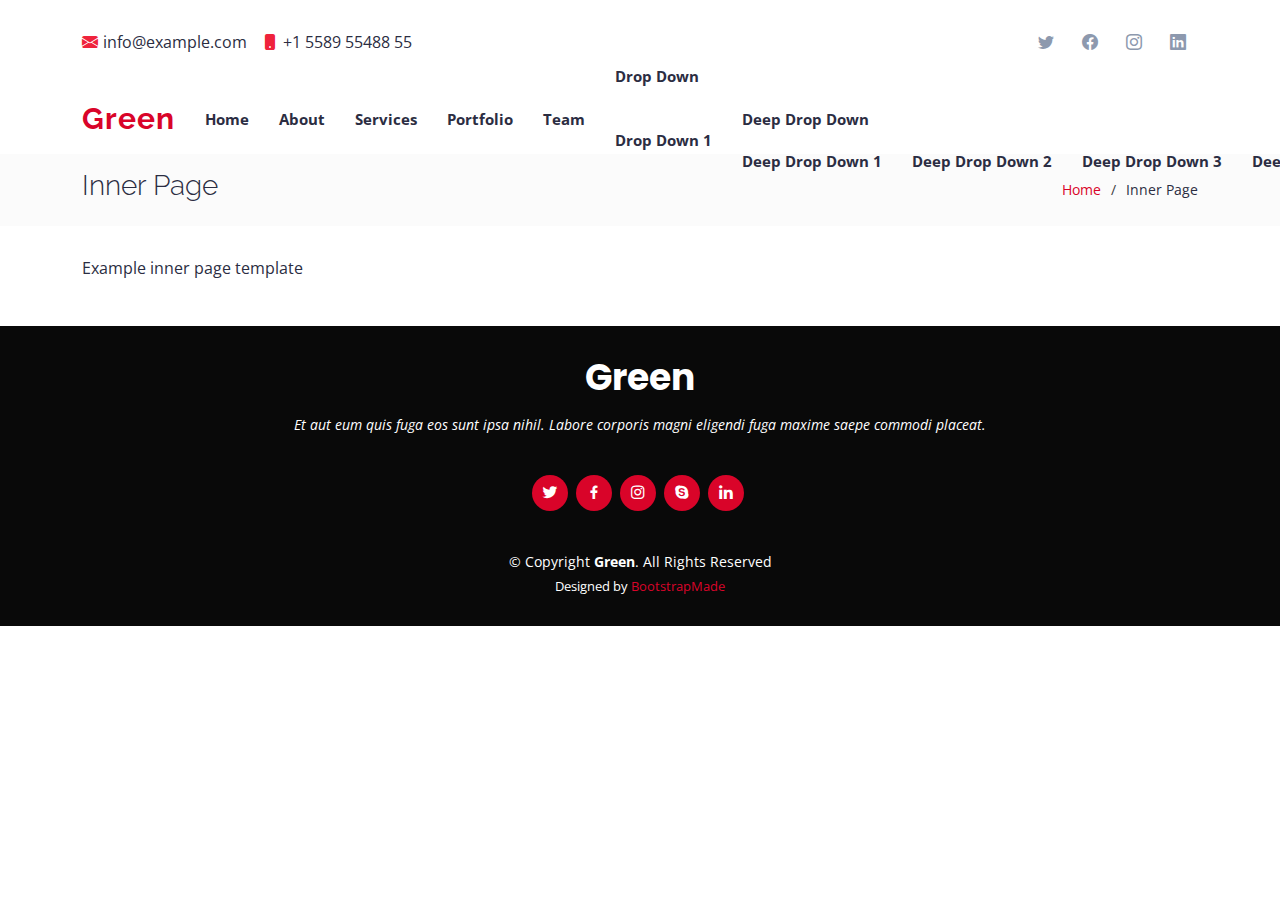
<file: inner-page.html>
<!DOCTYPE html>
<html lang="en">

<head>
  <meta charset="utf-8">
  <meta content="width=device-width, initial-scale=1.0" name="viewport">

  <title>Inner Page - Green Bootstrap Template</title>
  <meta content="" name="description">
  <meta content="" name="keywords">

  <!-- Favicons -->
  <link href="assets/img/favicon.png" rel="icon">
  <link href="assets/img/apple-touch-icon.png" rel="apple-touch-icon">

  <!-- Google Fonts -->
  <link href="https://fonts.googleapis.com/css?family=Open+Sans:300,300i,400,400i,600,600i,700,700i|Raleway:300,300i,400,400i,500,500i,600,600i,700,700i|Poppins:300,300i,400,400i,500,500i,600,600i,700,700i" rel="stylesheet">

  <!-- Vendor CSS Files -->
  <link href="assets/vendor/animate.css/animate.min.css" rel="stylesheet">
  <link href="assets/vendor/bootstrap/css/bootstrap.min.css" rel="stylesheet">
  <link href="assets/vendor/bootstrap-icons/bootstrap-icons.css" rel="stylesheet">
  <link href="assets/vendor/boxicons/css/boxicons.min.css" rel="stylesheet">
  <link href="assets/vendor/glightbox/css/glightbox.min.css" rel="stylesheet">
  <link href="assets/vendor/swiper/swiper-bundle.min.css" rel="stylesheet">

  <!-- Template Main CSS File -->
  <link href="assets/css/style.css" rel="stylesheet">

  <!-- =======================================================
  * Template Name: Green
  * Updated: Jan 09 2024 with Bootstrap v5.3.2
  * Template URL: https://bootstrapmade.com/green-free-one-page-bootstrap-template/
  * Author: BootstrapMade.com
  * License: https://bootstrapmade.com/license/
  ======================================================== -->
</head>

<body>

  <!-- ======= Top Bar ======= -->
  <section id="topbar" class="d-flex align-items-center">
    <div class="container d-flex justify-content-center justify-content-md-between">
      <div class="contact-info d-flex align-items-center">
        <i class="bi bi-envelope-fill"></i><a href="mailto:contact@example.com">info@example.com</a>
        <i class="bi bi-phone-fill phone-icon"></i> +1 5589 55488 55
      </div>
      <div class="social-links d-none d-md-block">
        <a href="#" class="twitter"><i class="bi bi-twitter"></i></a>
        <a href="#" class="facebook"><i class="bi bi-facebook"></i></a>
        <a href="#" class="instagram"><i class="bi bi-instagram"></i></a>
        <a href="#" class="linkedin"><i class="bi bi-linkedin"></i></i></a>
      </div>
    </div>
  </section>

  <!-- ======= Header ======= -->
  <header id="header" class="d-flex align-items-center">
    <div class="container d-flex align-items-center">

      <h1 class="logo me-auto"><a href="index.html">Green</a></h1>
      <!-- Uncomment below if you prefer to use an image logo -->
      <!-- <a href="index.html" class="logo me-auto"><img src="assets/img/logo.png" alt="" class="img-fluid"></a>-->

      <nav id="navbar" class="navbar">
        <ul>
          <li><a class="nav-link scrollto " href="#hero">Home</a></li>
          <li><a class="nav-link scrollto" href="#about">About</a></li>
          <li><a class="nav-link scrollto" href="#services">Services</a></li>
          <li><a class="nav-link scrollto " href="#portfolio">Portfolio</a></li>
          <li><a class="nav-link scrollto" href="#team">Team</a></li>
          <li class="dropdown"><a href="#"><span>Drop Down</span> <i class="bi bi-chevron-down"></i></a>
            <ul>
              <li><a href="#">Drop Down 1</a></li>
              <li class="dropdown"><a href="#"><span>Deep Drop Down</span> <i class="bi bi-chevron-right"></i></a>
                <ul>
                  <li><a href="#">Deep Drop Down 1</a></li>
                  <li><a href="#">Deep Drop Down 2</a></li>
                  <li><a href="#">Deep Drop Down 3</a></li>
                  <li><a href="#">Deep Drop Down 4</a></li>
                  <li><a href="#">Deep Drop Down 5</a></li>
                </ul>
              </li>
              <li><a href="#">Drop Down 2</a></li>
              <li><a href="#">Drop Down 3</a></li>
              <li><a href="#">Drop Down 4</a></li>
            </ul>
          </li>
          <li><a class="nav-link scrollto" href="#contact">Contact</a></li>
          <li><a class="getstarted scrollto" href="#about">Get Started</a></li>
        </ul>
        <i class="bi bi-list mobile-nav-toggle"></i>
      </nav><!-- .navbar -->

    </div>
  </header><!-- End Header -->

  <main id="main">

    <!-- ======= Breadcrumbs ======= -->
    <section class="breadcrumbs">
      <div class="container">

        <div class="d-flex justify-content-between align-items-center">
          <h2>Inner Page</h2>
          <ol>
            <li><a href="index.html">Home</a></li>
            <li>Inner Page</li>
          </ol>
        </div>

      </div>
    </section><!-- End Breadcrumbs -->

    <section class="inner-page">
      <div class="container">
        <p>
          Example inner page template
        </p>
      </div>
    </section>

  </main><!-- End #main -->

  <!-- ======= Footer ======= -->
  <footer id="footer">
    <div class="container">
      <h3>Green</h3>
      <p>Et aut eum quis fuga eos sunt ipsa nihil. Labore corporis magni eligendi fuga maxime saepe commodi placeat.</p>
      <div class="social-links">
        <a href="#" class="twitter"><i class="bx bxl-twitter"></i></a>
        <a href="#" class="facebook"><i class="bx bxl-facebook"></i></a>
        <a href="#" class="instagram"><i class="bx bxl-instagram"></i></a>
        <a href="#" class="google-plus"><i class="bx bxl-skype"></i></a>
        <a href="#" class="linkedin"><i class="bx bxl-linkedin"></i></a>
      </div>
      <div class="copyright">
        &copy; Copyright <strong><span>Green</span></strong>. All Rights Reserved
      </div>
      <div class="credits">
        <!-- All the links in the footer should remain intact. -->
        <!-- You can delete the links only if you purchased the pro version. -->
        <!-- Licensing information: https://bootstrapmade.com/license/ -->
        <!-- Purchase the pro version with working PHP/AJAX contact form: https://bootstrapmade.com/green-free-one-page-bootstrap-template/ -->
        Designed by <a href="https://bootstrapmade.com/">BootstrapMade</a>
      </div>
    </div>
  </footer><!-- End Footer -->

  <a href="#" class="back-to-top d-flex align-items-center justify-content-center"><i class="bi bi-arrow-up-short"></i></a>

  <!-- Vendor JS Files -->
  <script src="assets/vendor/bootstrap/js/bootstrap.bundle.min.js"></script>
  <script src="assets/vendor/glightbox/js/glightbox.min.js"></script>
  <script src="assets/vendor/isotope-layout/isotope.pkgd.min.js"></script>
  <script src="assets/vendor/swiper/swiper-bundle.min.js"></script>
  <script src="assets/vendor/php-email-form/validate.js"></script>

  <!-- Template Main JS File -->
  <script src="assets/js/main.js"></script>

</body>

</html>
</file>
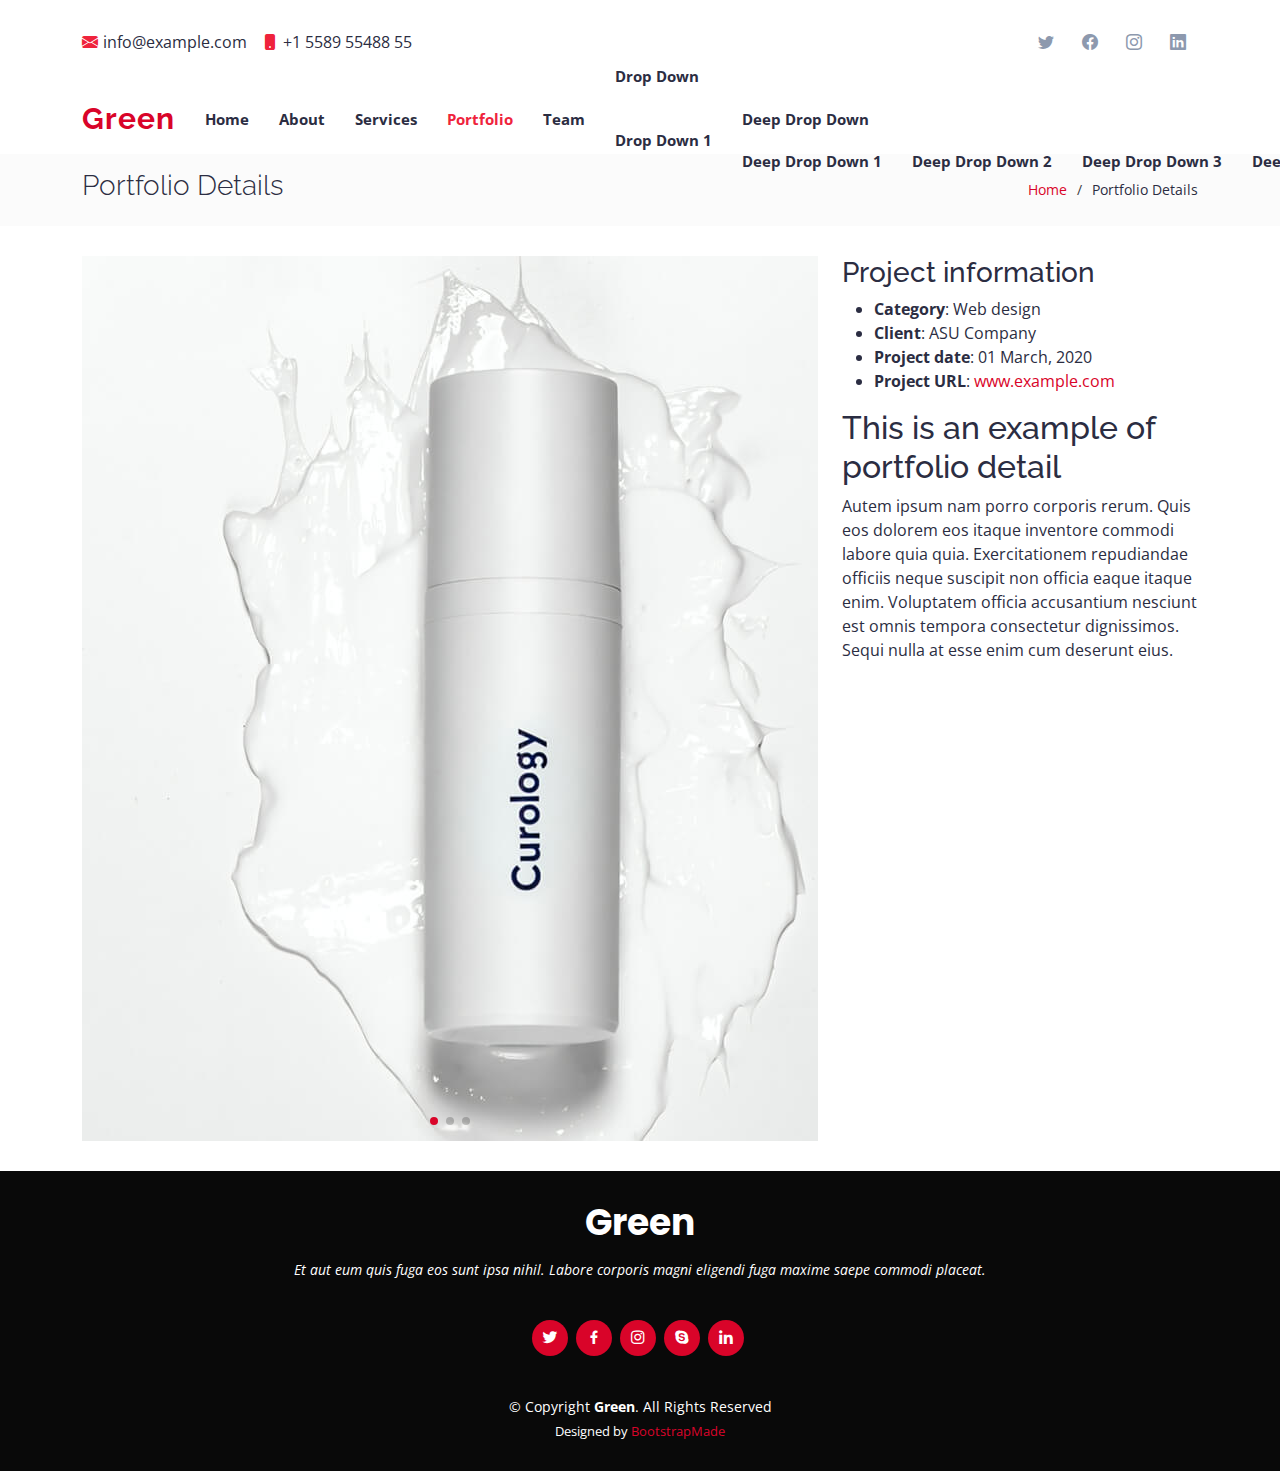
<file: portfolio-details.html>
<!DOCTYPE html>
<html lang="en">

<head>
  <meta charset="utf-8">
  <meta content="width=device-width, initial-scale=1.0" name="viewport">

  <title>Portfolio Details - Green Bootstrap Template</title>
  <meta content="" name="description">
  <meta content="" name="keywords">

  <!-- Favicons -->
  <link href="assets/img/favicon.png" rel="icon">
  <link href="assets/img/apple-touch-icon.png" rel="apple-touch-icon">

  <!-- Google Fonts -->
  <link href="https://fonts.googleapis.com/css?family=Open+Sans:300,300i,400,400i,600,600i,700,700i|Raleway:300,300i,400,400i,500,500i,600,600i,700,700i|Poppins:300,300i,400,400i,500,500i,600,600i,700,700i" rel="stylesheet">

  <!-- Vendor CSS Files -->
  <link href="assets/vendor/animate.css/animate.min.css" rel="stylesheet">
  <link href="assets/vendor/bootstrap/css/bootstrap.min.css" rel="stylesheet">
  <link href="assets/vendor/bootstrap-icons/bootstrap-icons.css" rel="stylesheet">
  <link href="assets/vendor/boxicons/css/boxicons.min.css" rel="stylesheet">
  <link href="assets/vendor/glightbox/css/glightbox.min.css" rel="stylesheet">
  <link href="assets/vendor/swiper/swiper-bundle.min.css" rel="stylesheet">

  <!-- Template Main CSS File -->
  <link href="assets/css/style.css" rel="stylesheet">

  <!-- =======================================================
  * Template Name: Green
  * Updated: Jan 09 2024 with Bootstrap v5.3.2
  * Template URL: https://bootstrapmade.com/green-free-one-page-bootstrap-template/
  * Author: BootstrapMade.com
  * License: https://bootstrapmade.com/license/
  ======================================================== -->
</head>

<body>

  <!-- ======= Top Bar ======= -->
  <section id="topbar" class="d-flex align-items-center">
    <div class="container d-flex justify-content-center justify-content-md-between">
      <div class="contact-info d-flex align-items-center">
        <i class="bi bi-envelope-fill"></i><a href="mailto:contact@example.com">info@example.com</a>
        <i class="bi bi-phone-fill phone-icon"></i> +1 5589 55488 55
      </div>
      <div class="social-links d-none d-md-block">
        <a href="#" class="twitter"><i class="bi bi-twitter"></i></a>
        <a href="#" class="facebook"><i class="bi bi-facebook"></i></a>
        <a href="#" class="instagram"><i class="bi bi-instagram"></i></a>
        <a href="#" class="linkedin"><i class="bi bi-linkedin"></i></i></a>
      </div>
    </div>
  </section>

  <!-- ======= Header ======= -->
  <header id="header" class="d-flex align-items-center">
    <div class="container d-flex align-items-center">

      <h1 class="logo me-auto"><a href="index.html">Green</a></h1>
      <!-- Uncomment below if you prefer to use an image logo -->
      <!-- <a href="index.html" class="logo me-auto"><img src="assets/img/logo.png" alt="" class="img-fluid"></a>-->

      <nav id="navbar" class="navbar">
        <ul>
          <li><a class="nav-link scrollto " href="#hero">Home</a></li>
          <li><a class="nav-link scrollto" href="#about">About</a></li>
          <li><a class="nav-link scrollto" href="#services">Services</a></li>
          <li><a class="nav-link scrollto active " href="#portfolio">Portfolio</a></li>
          <li><a class="nav-link scrollto" href="#team">Team</a></li>
          <li class="dropdown"><a href="#"><span>Drop Down</span> <i class="bi bi-chevron-down"></i></a>
            <ul>
              <li><a href="#">Drop Down 1</a></li>
              <li class="dropdown"><a href="#"><span>Deep Drop Down</span> <i class="bi bi-chevron-right"></i></a>
                <ul>
                  <li><a href="#">Deep Drop Down 1</a></li>
                  <li><a href="#">Deep Drop Down 2</a></li>
                  <li><a href="#">Deep Drop Down 3</a></li>
                  <li><a href="#">Deep Drop Down 4</a></li>
                  <li><a href="#">Deep Drop Down 5</a></li>
                </ul>
              </li>
              <li><a href="#">Drop Down 2</a></li>
              <li><a href="#">Drop Down 3</a></li>
              <li><a href="#">Drop Down 4</a></li>
            </ul>
          </li>
          <li><a class="nav-link scrollto" href="#contact">Contact</a></li>
          <li><a class="getstarted scrollto" href="#about">Get Started</a></li>
        </ul>
        <i class="bi bi-list mobile-nav-toggle"></i>
      </nav><!-- .navbar -->

    </div>
  </header><!-- End Header -->

  <main id="main">

    <!-- ======= Breadcrumbs ======= -->
    <section id="breadcrumbs" class="breadcrumbs">
      <div class="container">

        <div class="d-flex justify-content-between align-items-center">
          <h2>Portfolio Details</h2>
          <ol>
            <li><a href="index.html">Home</a></li>
            <li>Portfolio Details</li>
          </ol>
        </div>

      </div>
    </section><!-- End Breadcrumbs -->

    <!-- ======= Portfolio Details Section ======= -->
    <section id="portfolio-details" class="portfolio-details">
      <div class="container">

        <div class="row gy-4">

          <div class="col-lg-8">
            <div class="portfolio-details-slider swiper">
              <div class="swiper-wrapper align-items-center">

                <div class="swiper-slide">
                  <img src="assets/img/portfolio/portfolio-1.jpg" alt="">
                </div>

                <div class="swiper-slide">
                  <img src="assets/img/portfolio/portfolio-2.jpg" alt="">
                </div>

                <div class="swiper-slide">
                  <img src="assets/img/portfolio/portfolio-3.jpg" alt="">
                </div>

              </div>
              <div class="swiper-pagination"></div>
            </div>
          </div>

          <div class="col-lg-4">
            <div class="portfolio-info">
              <h3>Project information</h3>
              <ul>
                <li><strong>Category</strong>: Web design</li>
                <li><strong>Client</strong>: ASU Company</li>
                <li><strong>Project date</strong>: 01 March, 2020</li>
                <li><strong>Project URL</strong>: <a href="#">www.example.com</a></li>
              </ul>
            </div>
            <div class="portfolio-description">
              <h2>This is an example of portfolio detail</h2>
              <p>
                Autem ipsum nam porro corporis rerum. Quis eos dolorem eos itaque inventore commodi labore quia quia. Exercitationem repudiandae officiis neque suscipit non officia eaque itaque enim. Voluptatem officia accusantium nesciunt est omnis tempora consectetur dignissimos. Sequi nulla at esse enim cum deserunt eius.
              </p>
            </div>
          </div>

        </div>

      </div>
    </section><!-- End Portfolio Details Section -->

  </main><!-- End #main -->

  <!-- ======= Footer ======= -->
  <footer id="footer">
    <div class="container">
      <h3>Green</h3>
      <p>Et aut eum quis fuga eos sunt ipsa nihil. Labore corporis magni eligendi fuga maxime saepe commodi placeat.</p>
      <div class="social-links">
        <a href="#" class="twitter"><i class="bx bxl-twitter"></i></a>
        <a href="#" class="facebook"><i class="bx bxl-facebook"></i></a>
        <a href="#" class="instagram"><i class="bx bxl-instagram"></i></a>
        <a href="#" class="google-plus"><i class="bx bxl-skype"></i></a>
        <a href="#" class="linkedin"><i class="bx bxl-linkedin"></i></a>
      </div>
      <div class="copyright">
        &copy; Copyright <strong><span>Green</span></strong>. All Rights Reserved
      </div>
      <div class="credits">
        <!-- All the links in the footer should remain intact. -->
        <!-- You can delete the links only if you purchased the pro version. -->
        <!-- Licensing information: https://bootstrapmade.com/license/ -->
        <!-- Purchase the pro version with working PHP/AJAX contact form: https://bootstrapmade.com/green-free-one-page-bootstrap-template/ -->
        Designed by <a href="https://bootstrapmade.com/">BootstrapMade</a>
      </div>
    </div>
  </footer><!-- End Footer -->

  <a href="#" class="back-to-top d-flex align-items-center justify-content-center"><i class="bi bi-arrow-up-short"></i></a>

  <!-- Vendor JS Files -->
  <script src="assets/vendor/bootstrap/js/bootstrap.bundle.min.js"></script>
  <script src="assets/vendor/glightbox/js/glightbox.min.js"></script>
  <script src="assets/vendor/isotope-layout/isotope.pkgd.min.js"></script>
  <script src="assets/vendor/swiper/swiper-bundle.min.js"></script>
  <script src="assets/vendor/php-email-form/validate.js"></script>

  <!-- Template Main JS File -->
  <script src="assets/js/main.js"></script>

</body>

</html>
</file>
<file: assets/css/style.css>
/**
* Template Name: Green
* Updated: Jan 09 2024 with Bootstrap v5.3.2
* Template URL: https://bootstrapmade.com/green-free-one-page-bootstrap-template/
* Author: BootstrapMade.com
* License: https://bootstrapmade.com/license/
*/

/*--------------------------------------------------------------
# General
--------------------------------------------------------------*/
body {
  font-family: "Open Sans", sans-serif;
  color: #2B2D42;
}

a {
  text-decoration: none;
  color: #D90429;
}

a:hover {
  color: #EF233C;
  text-decoration: none;
}

h1,
h2,
h3,
h4,
h5,
h6 {
  font-family: "Raleway", sans-serif;
}

/*--------------------------------------------------------------
# Back to top button
--------------------------------------------------------------*/
.back-to-top {
  position: fixed;
  visibility: hidden;
  opacity: 0;
  right: 15px;
  bottom: 15px;
  z-index: 996;
  background: #D90429;
  width: 40px;
  height: 40px;
  border-radius: 4px;
  transition: all 0.4s;
}

.back-to-top i {
  font-size: 24px;
  color: #fff;
  line-height: 0;
}

.back-to-top:hover {
  background: #EF233C;
  color: #fff;
}

.back-to-top.active {
  visibility: visible;
  opacity: 1;
}

@keyframes zoomIn {
  from {
    transform: scale(0.5);
    opacity: 0;
  }

  to {
    transform: scale(1);
    opacity: 1;
  }
}

.zoomIn {
  animation: zoomIn 1.0s ease-in-out;
  animation-fill-mode: forwards;
}

/* 
@keyframes slideLeft {
  from {
    transform: translateX(0);
  }

  to {
    transform: translateX(-0%);
  }
} */

.zoomIn {
  animation: zoomIn 0.5s ease-in-out;
  animation-fill-mode: forwards;
}

*/

/*--------------------------------------------------------------
# Top Bar
--------------------------------------------------------------*/
#topbar {
  background: #fbfbfb;
  font-size: 15px;
  height: 40px;
  padding: 0;
}

#topbar .contact-info a {
  line-height: 0;
  color: #2B2D42;
  transition: 0.3s;
}

#topbar .contact-info a:hover {
  color: #EF233C;
}

#topbar .contact-info i {
  color: #EF233C;
  line-height: 0;
  margin-right: 5px;
}

#topbar .contact-info .phone-icon {
  margin-left: 15px;
}

#topbar .social-links a {
  color: #8D99AE;
  padding: 4px 12px;
  display: inline-block;
  line-height: 1px;
  transition: 0.3s;
}

#topbar .social-links a:hover {
  color: #EF233C;
}

/*--------------------------------------------------------------
# Header
--------------------------------------------------------------*/
#header {
  background: #fff;
  transition: all 0.5s;
  z-index: 997;
  height: 70px;
}

#header.header-scrolled {
  box-shadow: 0px 2px 15px rgba(0, 0, 0, 0.3);
}

#header .logo {
  font-size: 30px;
  color: #D90429;
  margin: 0;
  padding: 0;
  line-height: 1;
  font-weight: bolder;
  letter-spacing: 1px;
  text-transform: none;
}

#header .logo span {
  color: #2B2D42;
}

#header .logo img {
  max-height: 40px;
}

.scrolled-offset {
  margin-top: 70px;
}

/*--------------------------------------------------------------
# Navigation Menu
--------------------------------------------------------------*/
/**
* Desktop Navigation 
*/
.navbar {
  padding: 0;
}

.navbar ul {
  margin: 0;
  padding: 0;
  display: flex;
  list-style: none;
  align-items: center;
}  

.navbar li {
  position: relative;
}

.navbar a,
.navbar a:focus {
  display: flex;
  align-items: center;
  justify-content: space-between;
  padding: 10px 0px 10px 30px;
  font-size: 15px;
  font-weight: 700;
  color: #2B2D42;
  white-space: nowrap;
  transition: 0.3s;
}

.navbar a i,
.navbar a:focus i {
  font-size: 12px;
  line-height: 0;
  margin-left: 5px;
}

.navbar a:hover,
.navbar .active,
.navbar .active:focus,
.navbar li:hover>a {
  color: #EF233C;
}

.navbar .signup,
.navbar .signup:focus {
  color: #EF233C;
  padding: 8px 25px;
  margin-left: 30px;
  border-radius: 4px;
  border: 2px solid #EF233C;
  transition: 0.3s;
  font-size: 14px;
}

.navbar .signup:hover,
.navbar .signup:focus:hover {
  background: #EF233C;
  color: #fff;
}

/* .navbar .dropdown ul {
  display: block;
  position: absolute;
  left: 14px;
  top: calc(100% + 30px);
  margin: 0;
  padding: 10px 0;
  z-index: 99;
  opacity: 0;
  visibility: hidden;
  background: #fff;
  box-shadow: 0px 0px 30px rgba(127, 137, 161, 0.25);
  transition: 0.3s;
}

.navbar .dropdown ul li {
  min-width: 200px;
}

.navbar .dropdown ul a {
  padding: 10px 20px;
  text-transform: none;
}

.navbar .dropdown ul a i {
  font-size: 12px;
}

.navbar .dropdown ul a:hover,
.navbar .dropdown ul .active:hover,
.navbar .dropdown ul li:hover>a {
  color: #EF233C;
}

.navbar .dropdown:hover>ul {
  opacity: 1;
  top: 100%;
  visibility: visible;
}

.navbar .dropdown .dropdown ul {
  top: 0;
  left: calc(100% - 30px);
  visibility: hidden;
}

.navbar .dropdown .dropdown:hover>ul {
  opacity: 1;
  top: 0;
  left: 100%;
  visibility: visible;
}

@media (max-width: 1366px) {
  .navbar .dropdown .dropdown ul {
    left: -90%;
  }

  .navbar .dropdown .dropdown:hover>ul {
    left: -100%;
  }
} */

/**
* Mobile Navigation 
*/
.mobile-nav-toggle {
  color: #2B2D42;
  font-size: 28px;
  cursor: pointer;
  display: none;
  line-height: 0;
  transition: 0.5s;
}

.mobile-nav-toggle.bi-x {
  color: #fff;
}

@media (max-width: 991px) {
  .mobile-nav-toggle {
    display: block;
  }

  .navbar ul {
    display: none;
  }

  #header .logo img {
    display: none;
  }
}

.navbar-mobile {
  position: fixed;
  overflow: hidden;
  top: 0;
  right: 0;
  left: 0;
  bottom: 0;
  background: rgba(9, 9, 9, 0.9);
  transition: 0.3s;
  z-index: 999;
}

.navbar-mobile .mobile-nav-toggle {
  position: absolute;
  top: 15px;
  right: 15px;
}

.navbar-mobile ul {
  display: block;
  position: absolute;
  top: 55px;
  right: 15px;
  bottom: 15px;
  left: 15px;
  padding: 10px 0;
  background-color: #fff;
  overflow-y: auto;
  transition: 0.3s;
}

.navbar-mobile a,
.navbar-mobile a:focus {
  padding: 10px 20px;
  font-size: 15px;
  color: #2B2D42;
}

.navbar-mobile a:hover,
.navbar-mobile .active,
.navbar-mobile li:hover>a {
  color: #EF233C;
}

.navbar-mobile .signup,
.navbar-mobile .signup:focus {
  margin: 15px;
}

/* .navbar-mobile .dropdown ul {
  position: static;
  display: none;
  margin: 10px 20px;
  padding: 10px 0;
  z-index: 99;
  opacity: 1;
  visibility: visible;
  background: #fff;
  box-shadow: 0px 0px 30px rgba(127, 137, 161, 0.25);
}

.navbar-mobile .dropdown ul li {
  min-width: 200px;
}

.navbar-mobile .dropdown ul a {
  padding: 10px 20px;
}

.navbar-mobile .dropdown ul a i {
  font-size: 12px;
}

.navbar-mobile .dropdown ul a:hover,
.navbar-mobile .dropdown ul .active:hover,
.navbar-mobile .dropdown ul li:hover>a {
  color: #5cb874;
}

.navbar-mobile .dropdown>.dropdown-active {
  display: block;
} */

/*--------------------------------------------------------------
# Hero Section
--------------------------------------------------------------*/
#hero {
  width: 100%;
  height: 70vh;
  background-color: rgba(9, 9, 9, 0.8);
  overflow: hidden;
  position: relative;
}

#hero .carousel,
#hero .carousel-inner,
#hero .carousel-item,
#hero .carousel-item::before {
  background-size: cover;
  background-position: center;
  background-repeat: no-repeat;
  position: absolute;
  top: 0;
  right: 0;
  left: 0;
  bottom: 0;
}

#hero .carousel-item::before {
  content: "";
  background-color: rgba(0, 0, 0, .7);
}

#hero .carousel-container {
  display: flex;
  justify-content: center;
  align-items: center;
  position: absolute;
  bottom: 0;
  top: 0;
  left: 50px;
  right: 50px;
}

#hero .container {
  text-align: center;
}

#hero h6 {
  color: #fff;
  margin-bottom: 20px;
  font-size: 40px;
  font-weight: 700;
}

#hero h1 {
  animation-delay: 0.4s;
  margin: 0 auto 30px auto;
  color: #EDF2F4;
}

#hero .carousel-inner .carousel-item {
  transition-property: opacity;
  background-position: center top;
}

#hero .carousel-inner .carousel-item,
#hero .carousel-inner .active.carousel-item-start,
#hero .carousel-inner .active.carousel-item-end {
  opacity: 0;
}

#hero .carousel-inner .active,
#hero .carousel-inner .carousel-item-next.carousel-item-start,
#hero .carousel-inner .carousel-item-prev.carousel-item-end {
  opacity: 1;
  transition: 0.5s;
}

#hero .carousel-control-next-icon,
#hero .carousel-control-prev-icon {
  background: none;
  font-size: 30px;
  line-height: 0;
  width: auto;
  height: auto;
  background: rgba(255, 255, 255, 0.2);
  border-radius: 50px;
  transition: 0.3s;
  color: rgba(255, 255, 255, 0.5);
  width: 54px;
  height: 54px;
  display: flex;
  align-items: center;
  justify-content: center;
}

#hero .carousel-control-next-icon:hover,
#hero .carousel-control-prev-icon:hover {
  background: rgba(255, 255, 255, 0.3);
  color: rgba(255, 255, 255, 0.8);
}

@media (max-width: 768px) {
  #heroCarousel .carousel-item {
    position: absolute;
    min-height: 450px;
  }

  #heroCarousel .carousel-item img {
    position: absolute;
    width: 100%;
    height: 100%;
    object-fit: cover;
  }
}

/* #hero .img-fluid-2 {
  max-width: 80%;
  height: auto;
  object-fit: contain;
} */

#hero .carousel-indicators li {
  list-style-type: none;
  cursor: pointer;
  background: #fff;
  overflow: hidden;
  border: 0;
  width: 12px;
  height: 12px;
  border-radius: 50px;
  opacity: 0.6;
  transition: 0.3s;
}

#hero .carousel-indicators li.active {
  opacity: 1;
  background: #2B2D42;
}

#hero .btn-learnmore {
  font-family: "Raleway", sans-serif;
  font-weight: 500;
  font-size: 14px;
  letter-spacing: 1px;
  display: inline-block;
  padding: 14px 32px;
  border-radius: 4px;
  transition: 0.5s;
  line-height: 1;
  color: #fff;
  animation-delay: 0.8s;
  background: #D90429;
}

#hero .btn-learnmore:hover {
  background: #EF233C;
}

/* #hero .btn-learnmore {
  color: #fff;
  background: #EF233C;
  border: #EF233C;
} */

@media (max-width: 992px) {
  #hero {
    height: 100vh;
  }

  #hero .carousel-container {
    top: 66px;
  }
}

@media (max-width: 768px) {
  #hero h6 {
    font-size: 28px;
  }
}

@media (min-width: 1024px) {

  #hero .carousel-control-prev,
  #hero .carousel-control-next {
    width: 5%;
  }
}

@media (max-height: 500px) {
  #hero {
    height: 120vh;
  }
}



/*--------------------------------------------------------------
# Sections General
--------------------------------------------------------------*/
section {
  padding: 30px 0;
}

.section-bg {
  background-color: #f8fcf9;
}

.section-title {
  text-align: center;
  padding-bottom: 30px;
}

.section-title h2 {
  font-size: 32px;
  font-weight: bold;
  text-transform: uppercase;
  margin-bottom: 20px;
  padding-bottom: 20px;
  position: relative;
}

.section-title h2::before {
  content: "";
  position: absolute;
  display: block;
  width: 120px;
  height: 1px;
  background: #ddd;
  bottom: 1px;
  left: calc(50% - 60px);
}

.section-title h2::after {
  content: "";
  position: absolute;
  display: block;
  width: 40px;
  height: 3px;
  background: #D90429;
  bottom: 0;
  left: calc(50% - 20px);
}

.section-title p {
  margin-bottom: 0;
  font-size: 14px;
  color: #919191;
}

/*--------------------------------------------------------------
# icons
--------------------------------------------------------------*/
.icons-container {
  padding: 3rem;
  display:grid;
  grid-template-columns: repeat(auto-fit,minmax(15rem, 1fr));
  gap: 1.5rem;
  background: #eee;
}

.icons-container .icons {
  display: flex;
  align-items: center;
  gap: 1.5rem;
  padding: 1rem;
  background: #fff;
  box-shadow: 0px 0 35px 0 rgba(0, 0, 0, 0.2);
  border-radius: .6rem;
}

.icons-container .icons i {
  height: 5rem;
  width: 5rem;
  line-height: 5rem;
  font-size: 2.5rem;
  border-radius: 50%;
  background: #eee;
  color: #D90429;
  text-align: center;
}

.icons-container .icons .content h4{
  font-size: 25px;
  font-family: Arial, Helvetica, sans-serif;
  font-weight: bold;
}

.icons-container .icons .content h4:hover {
  color: #D90429;
}

.icons-container .icons .content p{
  font-size: 18px;
}

/*--------------------------------------------------------------
# Vehicles Section
--------------------------------------------------------------*/

.vehicles .vehicle-slider {
  padding-bottom: 50px;
}

.vehicles .vehicle-slider .box {
  text-align: center;
}

.vehicles .vehicle-slider .box img{
  width: 100%;
  opacity: .5;
  transform: scale(.8);
}
.vehicles .vehicle-slider .box .content {
  transform: scale(0);
  padding-top: 1rem;
}

.vehicles .vehicle-slider .swiper-slide-active img {
  opacity: 1;
  transform: scale(3);
  animation: zoomIn 0.5s forwards;
}

.vehicles .vehicle-slider .swiper-slide-active .content {
  transform: scale();
  animation: zoomIn 0.5s forwards;
}

.vehicles .vehicle-slider .box .content h3 {
  font-size: 25px;
  color: #2b2d42;
  font-family: Arial, Helvetica, sans-serif;
  font-weight: bold;
}

.vehicles .vehicle-slider .box .content .price {
  font-size: 25px;
  color: #d90429;
  padding: 5px 0;
  font-weight: bolder;
}

.vehicles .vehicle-slider .box .content .price span{
  font-size: 17px;
  color: #8d99ae;
  font-weight: normal;
}

.vehicles .vehicle-slider .box .content p{
  font-size: 16px;
  padding: 10px;
  border-top: 1px solid #2b2d42 ;
  color: #8d99ae;
}

.vehicles .vehicle-slider .box .content p span{
  color: #d90429;
  font-size: 8px;
  padding: 0 5px;

}

.swiper-pagination-bullet-active {
  background-color: #d90429;
}

.vehicles .box .btn-checkout {
  font-family: "Raleway", sans-serif;
  font-weight: 500;
  font-size: 14px;
  letter-spacing: 1px;
  display: inline-block;
  padding: 14px 32px;
  border-radius: 4px;
  transition: 0.5s;
  line-height: 1;
  color: #fff;
  animation-delay: 0.8s;
  background: #D90429;
}

.vehicles .box .btn-checkout:hover {
  background: #EF233C;
}

/*--------------------------------------------------------------
# Services Section
--------------------------------------------------------------*/
.services .box-container {
  display: grid;
  grid-template-columns: repeat(auto-fit,minmax(20rem, 1fr));
  gap: 15PX;
}

.services .box-container .box {
  text-align: center;
  padding: 20px;
  border-radius: .5rem;
  box-shadow: 0px 0 35px 0 rgba(0, 0, 0, 0.1);
  border: 1px solid #d3d3d3;
}

.services .box-container .box i {
  height: 60px;
  width: 60px;
  line-height: 60px;
  font-size: 30px;
  color: #fff;
  background: #ef233c;
  border-radius: 50%;
  margin-bottom: 5px;
}

.services .box-container .box h3 {
  color: #2b2d42;
  font-size: 1rem;
  font-weight: bold;
}

.services .box-container .box p {
  color: #5c6378 ;
  font-size: .9rem;
  padding: 1rem 0;
  line-height: 1.8;
}

.services .box-container .box:hover i{
  background: #fff;
  color: #2b2d42;
}

.services .box-container .box:hover {
  background: #2b2d42;
}

.services .box-container .box:hover h3{
  color: #edf2f4;
}

.services .box-container .box:hover p{
  color: #edf2f4;
}

.services .box .btn-checkout {
  font-family: "Raleway", sans-serif;
  font-weight: 500;
  font-size: 14px;
  letter-spacing: 1px;
  display: inline-block;
  padding: 14px 32px;
  border-radius: 5px;
  transition: 0.5s;
  line-height: 1;
  color: #fff;
  animation-delay: 0.8s;
  background: #D90429;
}

.services .box .btn-checkout:hover {
  background: #EF233C;
}

/*--------------------------------------------------------------
# Featured Section
--------------------------------------------------------------*/
.featured .featured-slider {
  padding: 1rem;
  padding-bottom: 4rem;
}

.featured .featured-slider .box {
  text-align: center;
  padding: 2rem;
  box-shadow: inset 0px 10px 35px 0 rgba(0, 0, 0, 0.1);
  border: 1px solid #d3d3d3;
  border-radius: .5rem;
}


.featured .featured-slider .box img {
  width: 100%
}

.featured .featured-slider .box:hover img {
  transform: scale(.9);
}

.featured .featured-slider .box h3 {
  font-size: 1.5rem;
  color: #2b2d42;
}

.featured .featured-slider .box .stars {
  padding: .3rem 0;
}

.featured .featured-slider .box .stars i {
  font-size: 1.5rem;
  color: #ffe000;
}

.featured .featured-slider .box .price {
  font-size: 1.5rem;
  color: #2b2d42;
}

.featured .box .btn-checkout {
  font-family: "Raleway", sans-serif;
  font-weight: 500;
  font-size: 14px;
  letter-spacing: 1px;
  display: inline-block;
  padding: 14px 32px;
  border-radius: 5px;
  transition: 0.5s;
  line-height: 1;
  color: #fff;
  animation-delay: 0.8s;
  background: #D90429;
}

.featured .box .btn-checkout:hover {
  background: #EF233C;
}

/* -------------------------------------------------------------
# Login Form
------------------------------------------------------------- */
/* .login-form-container {
  position: fixed;
  top: 0; left: 0;
  z-index: 1000;
  height: 100%;
  width: 100%;
  background: rgba(255, 255, 255, 0.8);
  display: flex;
  align-items: center;
  justify-content: center;
}

.login-form-container form {
  padding: 2rem;
  margin: 2rem;
  border-radius: .5rem;
  box-shadow: 0px 0 35px 0 rgba(0, 0, 0, 0.1);
  background: #fff;
  border: 1px solid #d3d3d3;
  text-align: center;
  width: 30rem;
}

.login-form-container form h3 {
  color:#2b2d42;
  font-size: 2rem;
  padding-bottom: 1rem;
  text-transform: uppercase;
}

.login-form-container form box {
  margin: 0.7rem;
  width: 100%;
  text-transform: none;
  color:#2b2d42;
  font-size: 1rem;
  padding: 1rem 1.2rem;
  border: #2B2D42;
  
}

.login-form-container form .btn-checkout {
  font-family: "Raleway", sans-serif;
  font-weight: 500;
  font-size: 14px;
  letter-spacing: 1px;
  display: center;
  padding: 14px 32px;
  border-radius: .5rem;
  transition: 0.5s;
  line-height: 1;
  color: #fff;
  animation-delay: 0.8s;
  background: #D90429;
}

.login-form-container form .btn-checkout:hover {
  background: #EF233C;
} */






/*--------------------------------------------------------------
# About Us
--------------------------------------------------------------*/
/* .about .content h3 {
  font-weight: 700;
  font-size: 28px;
}

.about .content ul {
  list-style: none;
  padding: 0;
}

.about .content ul li {
  padding-bottom: 10px;
}

.about .content ul i {
  font-size: 20px;
  padding-right: 4px;
  color: #D90429;
}

.about .content p:last-child {
  margin-bottom: 0;
} */

/*--------------------------------------------------------------
# Why Us
--------------------------------------------------------------*/
/* .why-us {
  padding: 0;
}

.why-us .row {
  overflow: hidden;
}

.why-us .content-item {
  padding: 40px;
  border-left: 1px solid #eee;
  border-bottom: 1px solid #eee;
  margin: -1px;
}

.why-us .content-item span {
  display: block;
  font-size: 24px;
  font-weight: 400;
  color: #EF233C;
}

.why-us .content-item h4 {
  font-size: 26px;
  font-weight: 300;
  padding: 0;
  margin: 20px 0;
}

.why-us .content-item p {
  color: #aaaaaa;
  font-size: 15px;
  margin: 0;
  padding: 0;
}

@media (max-width: 768px) {
  .why-us .content-item {
    padding: 40px 0;
  }
} */

/*--------------------------------------------------------------
# Our Clients
--------------------------------------------------------------*/
/* .clients .swiper-slide img {
  opacity: 0.5;
  transition: 0.3s;
}

.clients .swiper-slide img:hover {
  opacity: 1;
}

.clients .swiper-pagination {
  margin-top: 20px;
  position: relative;
}

.clients .swiper-pagination .swiper-pagination-bullet {
  width: 12px;
  height: 12px;
  background-color: #fff;
  opacity: 1;
  border: 1px solid #D90429;
}

.clients .swiper-pagination .swiper-pagination-bullet-active {
  background-color: #D90429;
} */

/*--------------------------------------------------------------
# Services
--------------------------------------------------------------*/
/* .services .icon-box {
  text-align: center;
  padding: 70px 20px 80px 20px;
  transition: all ease-in-out 0.3s;
  background: #fff;
  box-shadow: 0px 5px 90px 0px rgba(110, 123, 131, 0.1);
}

.services .icon-box .icon {
  margin: 0 auto;
  width: 100px;
  height: 100px;
  display: flex;
  align-items: center;
  justify-content: center;
  transition: ease-in-out 0.3s;
  position: relative;
}

.services .icon-box .icon i {
  font-size: 36px;
  transition: 0.5s;
  position: relative;
}

.services .icon-box .icon svg {
  position: absolute;
  top: 0;
  left: 0;
}

.services .icon-box .icon svg path {
  transition: 0.5s;
  fill: #f5f5f5;
}

.services .icon-box h4 {
  font-weight: 600;
  margin: 10px 0 15px 0;
  font-size: 22px;
}

.services .icon-box h4 a {
  color: #2B2D42;
  transition: ease-in-out 0.3s;
}

.services .icon-box p {
  line-height: 24px;
  font-size: 14px;
  margin-bottom: 0;
}

.services .icon-box:hover {
  border-color: #fff;
  box-shadow: 0px 0 35px 0 rgba(0, 0, 0, 0.08);
}

.services .iconbox-blue i {
  color: #47aeff;
}

.services .iconbox-blue:hover .icon i {
  color: #fff;
}

.services .iconbox-blue:hover .icon path {
  fill: #47aeff;
}

.services .iconbox-orange i {
  color: #ffa76e;
}

.services .iconbox-orange:hover .icon i {
  color: #fff;
}

.services .iconbox-orange:hover .icon path {
  fill: #ffa76e;
}

.services .iconbox-pink i {
  color: #e80368;
}

.services .iconbox-pink:hover .icon i {
  color: #fff;
}

.services .iconbox-pink:hover .icon path {
  fill: #e80368;
}

.services .iconbox-yellow i {
  color: #ffbb2c;
}

.services .iconbox-yellow:hover .icon i {
  color: #fff;
}

.services .iconbox-yellow:hover .icon path {
  fill: #ffbb2c;
}

.services .iconbox-red i {
  color: #ff5828;
}

.services .iconbox-red:hover .icon i {
  color: #fff;
}

.services .iconbox-red:hover .icon path {
  fill: #ff5828;
}

.services .iconbox-teal i {
  color: #11dbcf;
}

.services .iconbox-teal:hover .icon i {
  color: #fff;
}

.services .iconbox-teal:hover .icon path {
  fill: #11dbcf;
} */

/*--------------------------------------------------------------
# Cta
--------------------------------------------------------------*/
.cta {
  background: #D90429;
  padding: 80px 0;
}

.cta h3 {
  color: #fff;
  font-size: 28px;
  font-weight: 700;
}

.cta p {
  color: #fff;
}

.cta .cta-btn {
  font-family: "Raleway", sans-serif;
  font-weight: 600;
  font-size: 14px;
  letter-spacing: 1px;
  display: inline-block;
  padding: 10px 30px;
  border-radius: 2px;
  transition: 0.5s;
  margin: 10px;
  border: 2px solid #fff;
  color: #fff;
  border-radius: 4px;
}

.cta .cta-btn:hover {
  background: #fff;
  color: #D90429;
}

@media (max-width: 1024px) {
  .cta {
    background-attachment: scroll;
  }
}

@media (min-width: 769px) {
  .cta .cta-btn-container {
    display: flex;
    align-items: center;
    justify-content: flex-end;
  }
}

/*--------------------------------------------------------------
# Portfolio
--------------------------------------------------------------*/
/* .portfolio .portfolio-item {
  margin-bottom: 30px;
}

.portfolio #portfolio-flters {
  padding: 0;
  margin: 0 auto 20px auto;
  list-style: none;
  text-align: center;
}

.portfolio #portfolio-flters li {
  cursor: pointer;
  display: inline-block;
  padding: 8px 15px 10px 15px;
  font-size: 14px;
  font-weight: 600;
  line-height: 1;
  text-transform: uppercase;
  color: #444444;
  margin-bottom: 5px;
  transition: all 0.3s ease-in-out;
  border-radius: 3px;
}

.portfolio #portfolio-flters li:hover,
.portfolio #portfolio-flters li.filter-active {
  color: #fff;
  background: #D90429;
}

.portfolio #portfolio-flters li:last-child {
  margin-right: 0;
}

.portfolio .portfolio-wrap {
  transition: 0.3s;
  position: relative;
  overflow: hidden;
  z-index: 1;
  background: rgba(34, 34, 34, 0.6);
}

.portfolio .portfolio-wrap::before {
  content: "";
  background: rgba(34, 34, 34, 0.6);
  position: absolute;
  left: 0;
  right: 0;
  top: 0;
  bottom: 0;
  transition: all ease-in-out 0.3s;
  z-index: 2;
  opacity: 0;
}

.portfolio .portfolio-wrap img {
  transition: all ease-in-out 0.3s;
}

.portfolio .portfolio-wrap .portfolio-info {
  opacity: 0;
  position: absolute;
  top: 0;
  left: 0;
  right: 0;
  bottom: 0;
  z-index: 3;
  transition: all ease-in-out 0.3s;
  display: flex;
  flex-direction: column;
  justify-content: flex-end;
  align-items: flex-start;
  padding: 20px;
}

.portfolio .portfolio-wrap .portfolio-info h4 {
  font-size: 20px;
  color: #fff;
  font-weight: 600;
}

.portfolio .portfolio-wrap .portfolio-info p {
  color: rgba(255, 255, 255, 0.7);
  font-size: 14px;
  text-transform: uppercase;
  padding: 0;
  margin: 0;
  font-style: italic;
}

.portfolio .portfolio-wrap .portfolio-links {
  text-align: center;
  z-index: 4;
}

.portfolio .portfolio-wrap .portfolio-links a {
  color: #fff;
  margin: 0 5px 0 0;
  font-size: 28px;
  display: inline-block;
  transition: 0.3s;
}

.portfolio .portfolio-wrap .portfolio-links a:hover {
  color: #6ec083;
}

.portfolio .portfolio-wrap:hover::before {
  opacity: 1;
}

.portfolio .portfolio-wrap:hover img {
  transform: scale(1.2);
}

.portfolio .portfolio-wrap:hover .portfolio-info {
  opacity: 1;
} */

/*--------------------------------------------------------------
# Portfolio Details
--------------------------------------------------------------*/
/* .portfolio-details {
  padding-top: 40px;
}

.portfolio-details .portfolio-details-slider img {
  width: 100%;
}

.portfolio-details .portfolio-details-slider .swiper-pagination {
  margin-top: 20px;
  position: relative;
}

.portfolio-details .portfolio-details-slider .swiper-pagination .swiper-pagination-bullet {
  width: 12px;
  height: 12px;
  background-color: #fff;
  opacity: 1;
  border: 1px solid #D90429;
}

.portfolio-details .portfolio-details-slider .swiper-pagination .swiper-pagination-bullet-active {
  background-color: #D90429;
}

.portfolio-details .portfolio-info {
  padding: 30px;
  box-shadow: 0px 0 30px rgba(34, 34, 34, 0.08);
}

.portfolio-details .portfolio-info h3 {
  font-size: 22px;
  font-weight: 700;
  margin-bottom: 20px;
  padding-bottom: 20px;
  border-bottom: 1px solid #eee;
}

.portfolio-details .portfolio-info ul {
  list-style: none;
  padding: 0;
  font-size: 15px;
}

.portfolio-details .portfolio-info ul li+li {
  margin-top: 10px;
}

.portfolio-details .portfolio-description {
  padding-top: 30px;
}

.portfolio-details .portfolio-description h2 {
  font-size: 26px;
  font-weight: 700;
  margin-bottom: 20px;
}

.portfolio-details .portfolio-description p {
  padding: 0;
} */

/*--------------------------------------------------------------
# Team
--------------------------------------------------------------*/
/* .team .member {
  text-align: center;
  margin-bottom: 20px;
  box-shadow: 0px 0px 12px 0px rgba(34, 34, 34, 0.07);
  padding: 30px 20px;
  background: #fff;
}

.team .member img {
  max-width: 60%;
  border-radius: 50%;
  margin: 0 0 30px 0;
}

.team .member h4 {
  font-weight: 700;
  margin-bottom: 2px;
  font-size: 18px;
}

.team .member span {
  font-style: italic;
  display: block;
  font-size: 13px;
}

.team .member p {
  padding-top: 10px;
  font-size: 14px;
  font-style: italic;
  color: #aaaaaa;
}

.team .member .social {
  margin-top: 15px;
}

.team .member .social a {
  color: #919191;
  transition: 0.3s;
}

.team .member .social a:hover {
  color: #D90429;
}

.team .member .social i {
  font-size: 18px;
  margin: 0 2px;
} */

/*--------------------------------------------------------------
# Contact
--------------------------------------------------------------*/
/* .contact .info {
  border-top: 3px solid #D90429;
  border-bottom: 3px solid #D90429;
  padding: 30px;
  background: #fff;
  width: 100%;
  box-shadow: 0 0 24px 0 rgba(0, 0, 0, 0.12);
}

.contact .info i {
  font-size: 20px;
  color: #D90429;
  float: left;
  width: 44px;
  height: 44px;
  background: #eaf6ed;
  display: flex;
  justify-content: center;
  align-items: center;
  border-radius: 50px;
  transition: all 0.3s ease-in-out;
}

.contact .info h4 {
  padding: 0 0 0 60px;
  font-size: 20px;
  font-weight: 600;
  margin-bottom: 5px;
  color: #2B2D42;
}

.contact .info p {
  padding: 0 0 10px 60px;
  margin-bottom: 20px;
  font-size: 14px;
  color: #555555;
}

.contact .info .social-links {
  padding-left: 60px;
}

.contact .info .social-links a {
  font-size: 18px;
  display: inline-block;
  background: #333;
  color: #fff;
  line-height: 1;
  padding: 8px 0;
  border-radius: 50%;
  text-align: center;
  width: 36px;
  height: 36px;
  transition: 0.3s;
  margin-right: 10px;
}

.contact .info .social-links a:hover {
  background: #D90429;
  color: #fff;
}

.contact .info .email:hover i,
.contact .info .address:hover i,
.contact .info .phone:hover i {
  background: #D90429;
  color: #fff;
}

.contact .php-email-form {
  width: 100%;
  border-top: 3px solid #D90429;
  border-bottom: 3px solid #D90429;
  padding: 30px;
  background: #fff;
  box-shadow: 0 0 24px 0 rgba(0, 0, 0, 0.12);
}

.contact .php-email-form .form-group {
  padding-bottom: 8px;
}

.contact .php-email-form .error-message {
  display: none;
  color: #fff;
  background: #ed3c0d;
  text-align: left;
  padding: 15px;
  font-weight: 600;
}

.contact .php-email-form .error-message br+br {
  margin-top: 25px;
}

.contact .php-email-form .sent-message {
  display: none;
  color: #fff;
  background: #18d26e;
  text-align: center;
  padding: 15px;
  font-weight: 600;
}

.contact .php-email-form .loading {
  display: none;
  background: #fff;
  text-align: center;
  padding: 15px;
}

.contact .php-email-form .loading:before {
  content: "";
  display: inline-block;
  border-radius: 50%;
  width: 24px;
  height: 24px;
  margin: 0 10px -6px 0;
  border: 3px solid #18d26e;
  border-top-color: #eee;
  animation: animate-loading 1s linear infinite;
}

.contact .php-email-form input,
.contact .php-email-form textarea {
  border-radius: 0;
  box-shadow: none;
  font-size: 14px;
  border-radius: 4px;
}

.contact .php-email-form input:focus,
.contact .php-email-form textarea:focus {
  border-color: #D90429;
}

.contact .php-email-form input {
  height: 44px;
}

.contact .php-email-form textarea {
  padding: 10px 12px;
}

.contact .php-email-form button[type=submit] {
  background: #D90429;
  border: 0;
  padding: 10px 24px;
  color: #fff;
  transition: 0.4s;
  border-radius: 4px;
}

.contact .php-email-form button[type=submit]:hover {
  background: #6ec083;
}

@keyframes animate-loading {
  0% {
    transform: rotate(0deg);
  }

  100% {
    transform: rotate(360deg);
  }
} */

/*--------------------------------------------------------------
# Breadcrumbs
--------------------------------------------------------------*/
.breadcrumbs {
  padding: 15px 0;
  background: #fbfbfb;
  min-height: 40px;
}

@media (max-width: 992px) {
  .breadcrumbs {
    margin-top: 66px;
  }
}

.breadcrumbs h2 {
  font-size: 28px;
  font-weight: 300;
}

.breadcrumbs ol {
  display: flex;
  flex-wrap: wrap;
  list-style: none;
  padding: 0;
  margin: 0;
  font-size: 14px;
}

.breadcrumbs ol li+li {
  padding-left: 10px;
}

.breadcrumbs ol li+li::before {
  display: inline-block;
  padding-right: 10px;
  color: #3c3c3c;
  content: "/";
}

@media (max-width: 768px) {
  .breadcrumbs .d-flex {
    display: block !important;
  }

  .breadcrumbs ol {
    display: block;
  }

  .breadcrumbs ol li {
    display: inline-block;
  }
}

/*--------------------------------------------------------------
# Footer
--------------------------------------------------------------*/
#footer {
  background: #090909;
  color: #fff;
  font-size: 14px;
  text-align: center;
  padding: 30px 0;
}

#footer h3 {
  font-size: 36px;
  font-weight: 700;
  color: #fff;
  position: relative;
  font-family: "Poppins", sans-serif;
  padding: 0;
  margin: 0 0 15px 0;
}

#footer p {
  font-size: 15;
  font-style: italic;
  padding: 0;
  margin: 0 0 40px 0;
}

#footer .social-links {
  margin: 0 0 40px 0;
}

#footer .social-links a {
  font-size: 18px;
  display: inline-block;
  background: #D90429;
  color: #fff;
  line-height: 1;
  padding: 8px 0;
  margin-right: 4px;
  border-radius: 50%;
  text-align: center;
  width: 36px;
  height: 36px;
  transition: 0.3s;
}

#footer .social-links a:hover {
  background: #EF233C;
  color: #fff;
  text-decoration: none;
}

#footer .copyright {
  margin: 0 0 5px 0;
}

#footer .credits {
  font-size: 13px;
}
</file>
